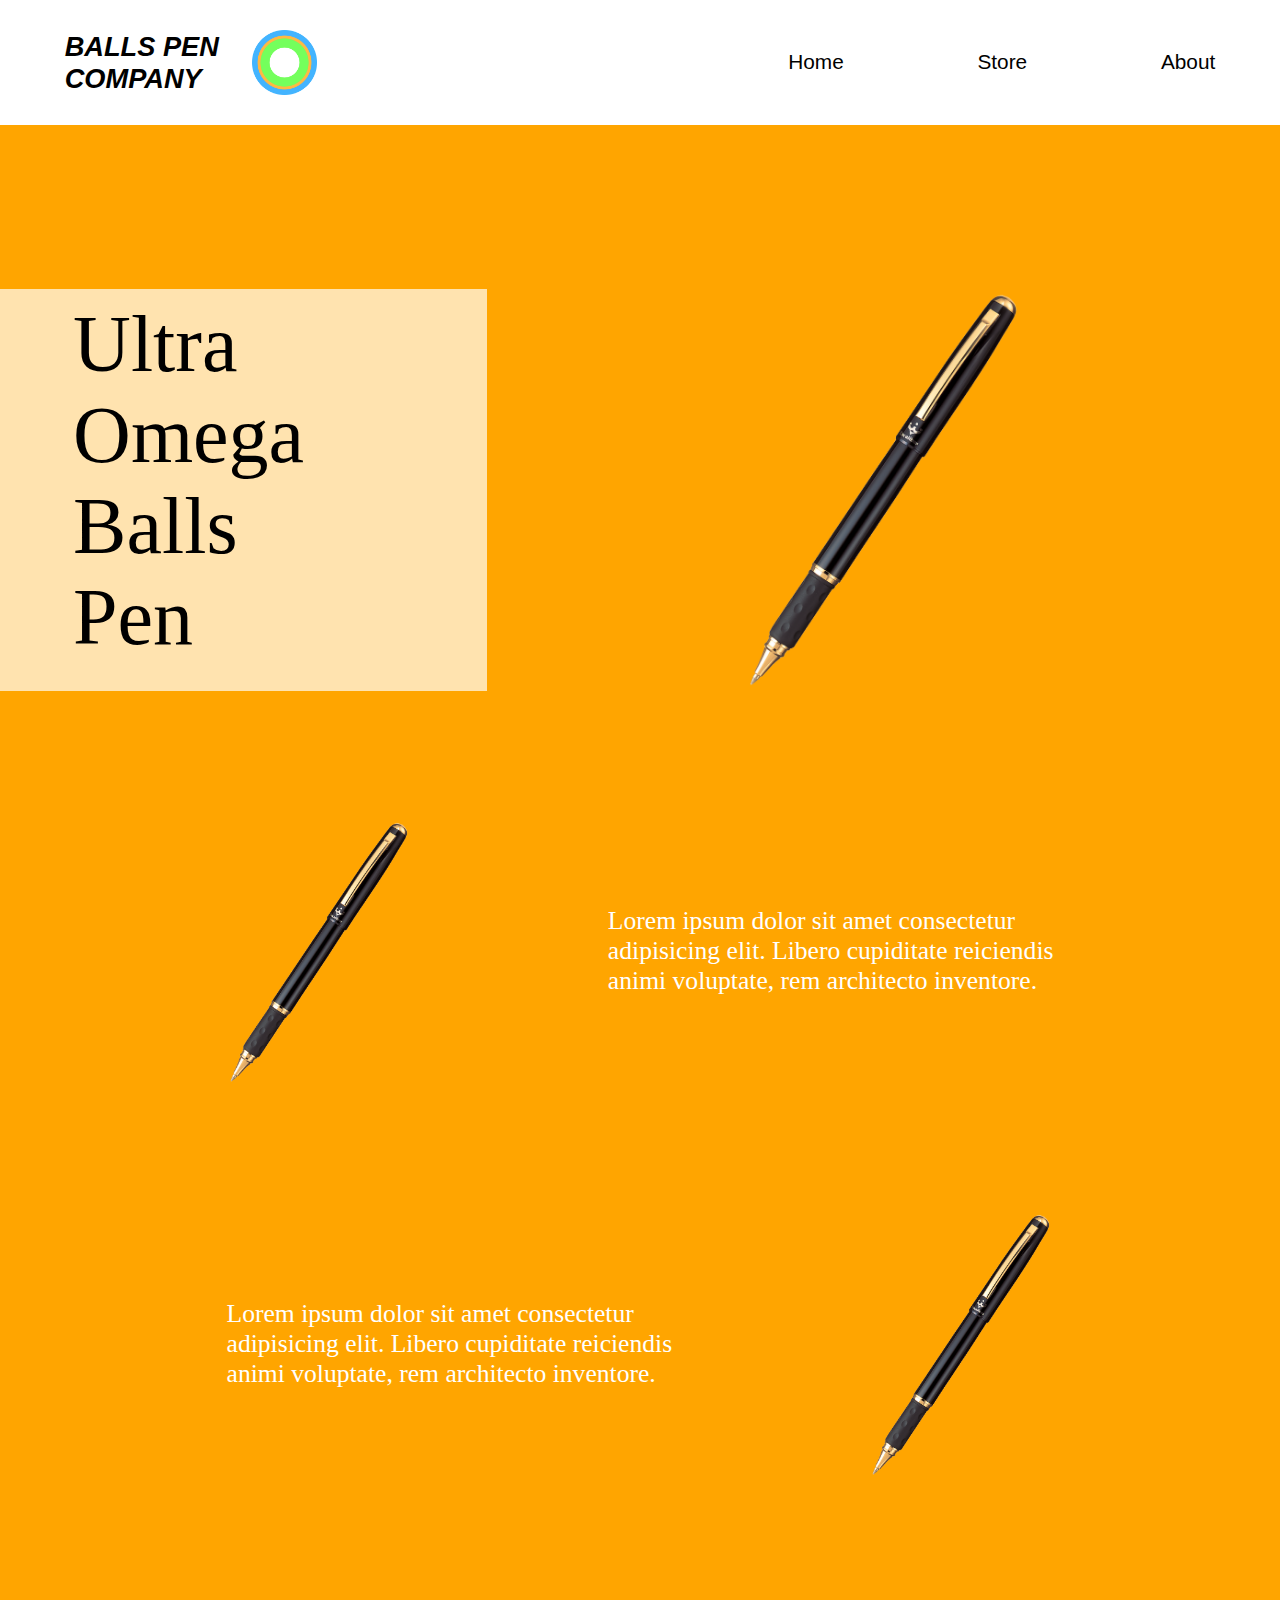
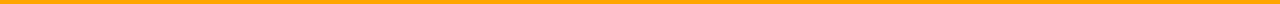
<file: index.html>
<!DOCTYPE html>
<html lang="en">
<head>
    <meta charset="UTF-8">
    <meta http-equiv="X-UA-Compatible" content="IE=edge">
    <meta name="viewport" content="width=device-width, initial-scale=1.0">
    <link rel="stylesheet" href="style.css">
    <title>BALLS PEN CO | Home</title>

</head>
<body id="home">
    <header>
        <a id="navTitle" href="#"><p>BALLS PEN<br>COMPANY</p><img class="headerImage" width="10%" height="10%" src="Untitled (12).png" alt=""></a>
        <nav>
            <div><a href="index.html" class="navText">Home</a><div class="decorator"></div></div>
            <div><a href="store.html" class="navText">Store</a><div class="decorator"></div></div>
            <div><a href="about.html" class="navText">About</a><div class="decorator"></div></div>   
        </nav>
    </header>

    <div class="homeMain">
        <div class="homeMainText"><p>Ultra Omega Balls Pen</p></div> 
        <div class="homeMainImage"><img src="pen-clipart-31904.png" alt="EMGA PEN"></div>
    </div>

    <div class="infoSection">
        <img src="pen-clipart-31904.png" alt="Pen">
        <p>Lorem ipsum dolor sit amet consectetur <br>adipisicing  elit. 
        Libero cupiditate reiciendis <br>animi 
        voluptate, rem architecto inventore.</p>
    </div>

    <div class="infoSection">
        <p>Lorem ipsum dolor sit amet consectetur <br>adipisicing  elit. 
        Libero cupiditate reiciendis <br>animi 
        voluptate, rem architecto inventore.</p>
        <img src="pen-clipart-31904.png" alt="Pen">
    </div>
    
</body>
</html>
</file>
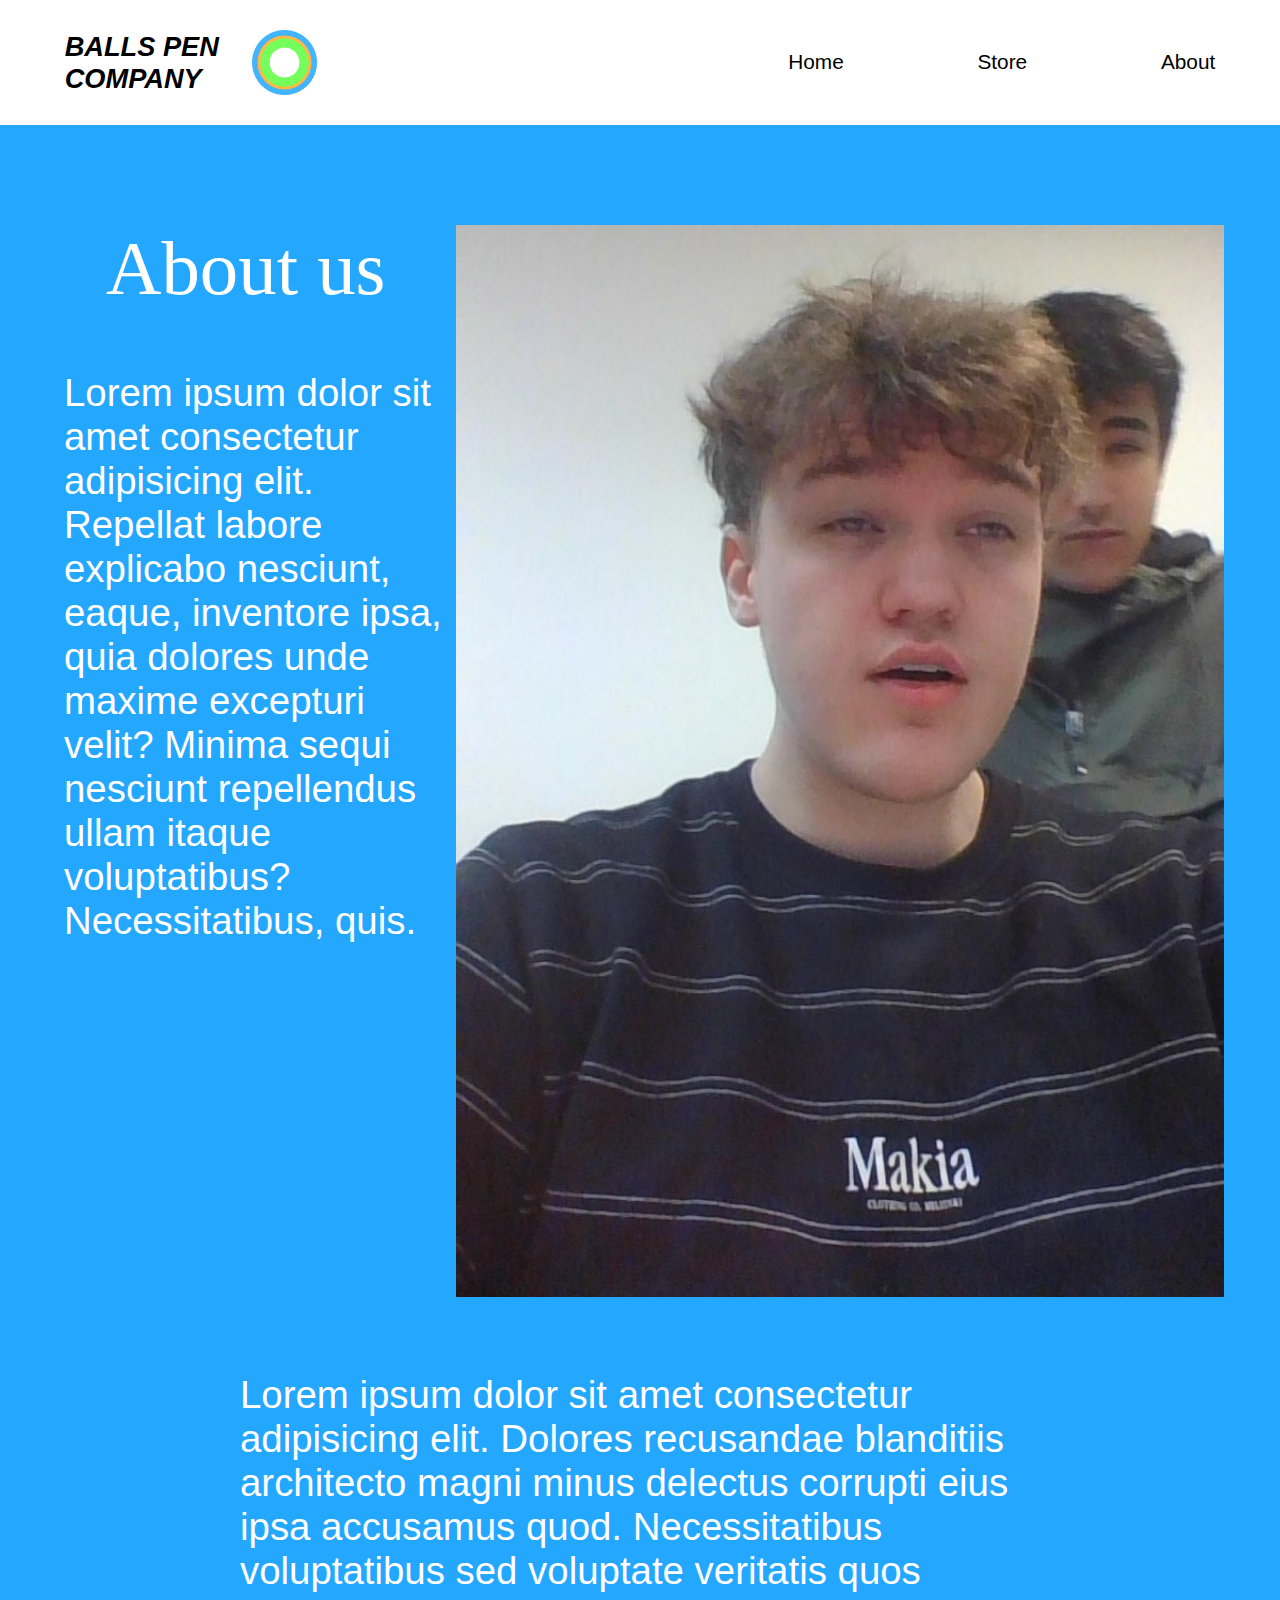
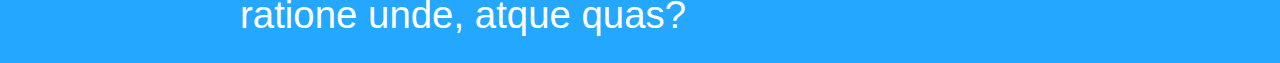
<file: about.html>
<!DOCTYPE html>
<html lang="en">
<head>
    <meta charset="UTF-8">
    <meta http-equiv="X-UA-Compatible" content="IE=edge">
    <meta name="viewport" content="width=device-width, initial-scale=1.0">
    <link rel="stylesheet" href="style.css">
    <title>BALLS PEN CO | About</title>

</head>
<body id="about">
    <header>
        <a id="navTitle" href="#"><p>BALLS PEN<br>COMPANY</p><img class="headerImage" width="10%" height="10%" src="Untitled (12).png" alt=""></a>
        <nav>
            <div><a href="index.html" class="navText">Home</a><div class="decorator"></div></div>
            <div><a href="store.html" class="navText">Store</a><div class="decorator"></div></div>
            <div><a href="about.html" class="navText">About</a><div class="decorator"></div></div>
        </nav>
    </header>
    
    <div class="aboutContainer">
        <div class="aboutMainText">
            <p class="aboutTitle">About us</p>
            <p class="aboutText">Lorem ipsum dolor sit amet consectetur adipisicing elit. Repellat labore explicabo nesciunt, eaque, inventore ipsa, quia dolores unde maxime excepturi velit? Minima sequi nesciunt repellendus ullam itaque voluptatibus? Necessitatibus, quis.
           
            </p>
        </div>
        <div class="aboutImgFrame"><img src="creator.jpg" alt="The God and The Almighty"></div>
        <div class="aboutText"><p>Lorem ipsum dolor sit amet consectetur adipisicing elit. Dolores recusandae blanditiis architecto magni minus delectus corrupti eius ipsa accusamus quod. Necessitatibus voluptatibus sed voluptate veritatis quos ratione unde, atque quas?</p></div>
    </div>
</body>
</html>
</file>
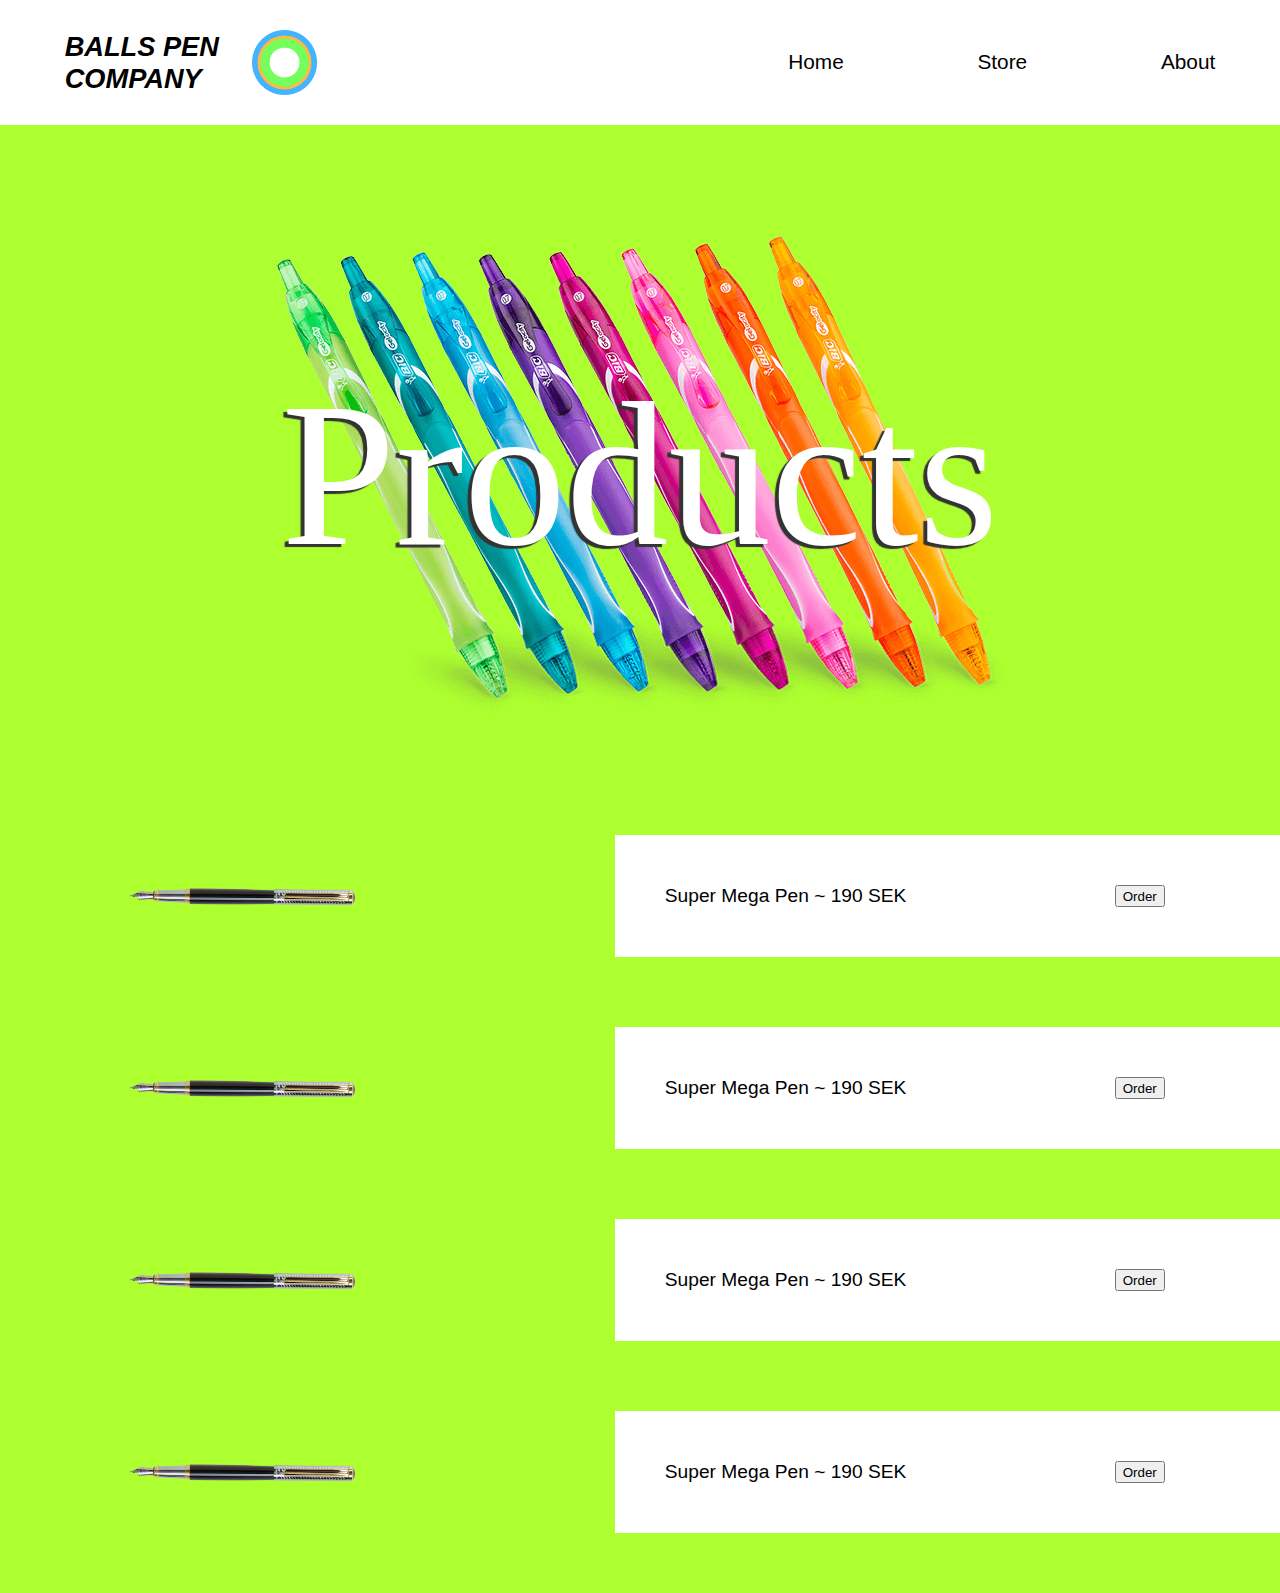
<file: store.html>
<!DOCTYPE html>
<html lang="en">
<head>
    <meta charset="UTF-8">
    <meta http-equiv="X-UA-Compatible" content="IE=edge">
    <meta name="viewport" content="width=device-width, initial-scale=1.0">
    <link rel="stylesheet" href="style.css">
    <title>BALLS PEN CO | Store</title>

</head>
<body id="store">
    <header>
        <a id="navTitle" href="#"><p>BALLS PEN<br>COMPANY</p><img class="headerImage" width="10%" height="10%" src="Untitled (12).png" alt=""></a>
        <nav>
            <div><a href="index.html" class="navText">Home</a><div class="decorator"></div></div>
            <div><a href="store.html" class="navText">Store</a><div class="decorator"></div></div>
            <div><a href="about.html" class="navText">About</a><div class="decorator"></div></div>
    
        </nav>
    </header>

    <div class="storeTitle">
        <div class="storeTitleImgFrame"><p>Products</p></div>
    </div>

    <div class="productListings">
        <div class="listing">
            <img width="230" src="pen1.png">
            <div>
            <p class="listingText">Super Mega Pen ~ 190 SEK</p>
            <button>Order</button>
            </div>
        </div>
            
        <div class="listing">
            <img width="230" src="pen1.png">
            <div>
            <p class="listingText">Super Mega Pen ~ 190 SEK</p>
            <button>Order</button>
            </div>
        </div>
            
        <div class="listing">
            <img width="230" src="pen1.png">
            <div>
            <p class="listingText">Super Mega Pen ~ 190 SEK</p>
            <button>Order</button>
            </div>
        </div>
            
        <div class="listing">
            <img width="230" src="pen1.png">
            <div>
            <p class="listingText">Super Mega Pen ~ 190 SEK</p>
            <button>Order</button>
            </div>
        </div>
            
        
    </div>
</body>
</html>
</file>
<file: style.css>
*{
    margin: 0;
}


#home {
    background-color: orange;
}

#navTitle {
    display: flex;
    font-size: 1.7em;
    font-style: oblique;
    font-weight: 600;
    color: black;
    text-decoration: none;
    align-items: center;
    font-family: -apple-system, BlinkMacSystemFont, 'Segoe UI', Roboto, Oxygen, Ubuntu, Cantarell, 'Open Sans', 'Helvetica Neue', sans-serif;
}

header {
    display: flex;
    justify-content: space-around;
    align-items: center;
    
    margin-bottom: 100px;
    padding: 30px;
    background-color: white;
}

.headerImage {
    margin-left: 5%;


}

header nav div{
    border-bottom: black;
    border-width: 0px;
}



header nav{
    display: flex;
    width: 35%;
    justify-content: space-between;
    align-items: center;
}

.navText {
    font-size: 1.3em;
    text-decoration: none;
    color:black;
    font-family: Arial, Helvetica, sans-serif;
}

.decorator {
    width: 0%;
    height: 2px;
    background-color: black;
    transition: 400ms;
}

.navText:hover + .decorator {
    align-self: center;
    width: 100%;
}

.homeMain {
    display: flex;
    width: 100%;
    padding-top: 5%;
    justify-content: space-evenly;
}

.homeMainText p{
    font-size: 500%;
    font-family:Georgia, 'Times New Roman', Times, serif;
    max-width: 40%;
    padding-left: 15%;
    margin: 0;
     
}

.homeMainText {
    background-color: rgb(255, 227, 175);   
    align-items: center;
    padding-top: 10px
    
}


.homeMainImage img{
    width: 35%;
}

.homeMainImage {
   text-align: center;
    
}

.infoSection img {
    width: 18%;
    
}

.infoSection {
    display: flex;
    font-size: 160%;
    font-family:Georgia, 'Times New Roman', Times, serif;
    color: white;
    align-items: center;
    margin: 10%;
    justify-content: space-around;
    
}









#store {
    background-color: greenyellow;
}

.productListings {
    padding-top: 100px;
    flex-wrap: wrap;
}

.storeTitle {
    width: 100%;

}

.storeTitleImgFrame {
    display: flex;
    justify-content: center;
    align-items: center;

    background-image: url("pens.png");
    background-repeat: no-repeat;
    background-position: center;
    height: 500px;
    
}

.storeTitleImgFrame p {
    font-size: 16vw;
    text-shadow: -4px 3px 1px #333;
    color: white;
}

.listingText {
    font-size: 1.2em;
    padding-right: 10%;
    font-family: 'Lucida Sans', 'Lucida Sans Regular', 'Lucida Grande', 'Lucida Sans Unicode', Geneva, Verdana, sans-serif;
}



.listing img{
    margin-left: 10%;
}

.listing {
    padding-top: 10px;
    padding-bottom: 60px;
    display: flex;
    align-items: center;
    justify-content: space-between;
    flex-direction: flex-end;
}

.listing div {
    width: 500px;
    justify-content: space-between;
    display: flex;
    padding: 50px 9% 50px 50px;
    background-color: white;
}

#about {
    background-color: rgb(35, 167, 255);
}


.aboutContainer{
    display: flex;
    height: auto;
    flex-wrap: wrap;
    justify-content: center;
}
.aboutMainText {

    color: white;
    max-width: 400px;
    font-size: 3vw;
    
}

.aboutTitle{
    margin-left: 50px;
    font-size: 6vw; 
}

.aboutText{
    font-size: 3vw;
    font-family: 'Lucida Sans', 'Lucida Sans Regular', 'Lucida Grande', 'Lucida Sans Unicode', Geneva, Verdana, sans-serif;
    padding: 2%;
    color: white;
    max-width: 800px;
    margin-top: 50px;
}

.aboutImgFrame img{
    display: block;

    width: 60vw;
    height: auto;

}
</file>
